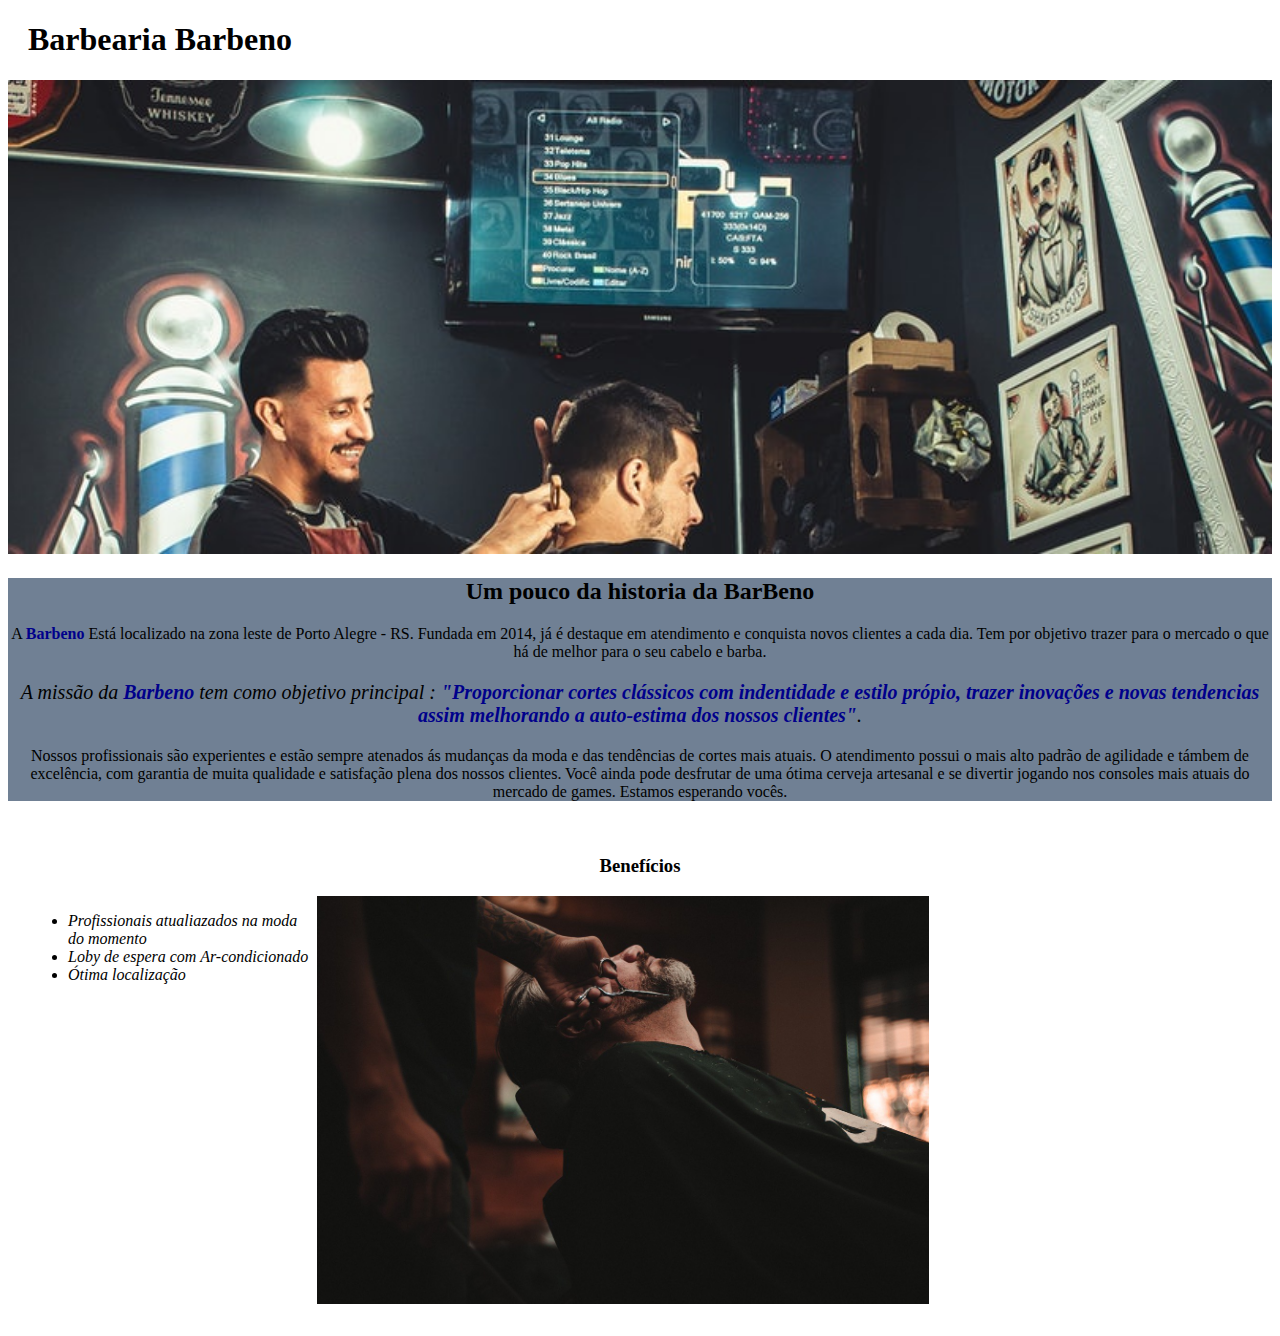
<file: Projeto Breno/index.html>
<!DOCTYPE html>
<html>
<head>
	<meta charset="utf-8">
	<meta name="viewport" content="width=device-width, initial-scale=1">
	<link rel="shortcut icon" href="../Projeto Breno/favicon/barbearia.png"type="image/x-icon">
	<link rel="stylesheet" type="text/css" href="../Projeto Breno/Css/style-home.css" >
	
	<title>Barbearia Barbeno</title>
</head>
	<body>

	  <header>
		
	  	<h1 class="titulo-principal">Barbearia Barbeno</h1>

	  </header>
			
			<img id="banner" src="../Projeto Breno/img/banner.jpg" alt="Banner" title="Banner da Barbearia" >
	
		<div class="principal">

		<h2 class="titulo-centralizado">Um pouco da historia da BarBeno</h2>

				<p>A <strong> Barbeno</strong> Está localizado na zona leste de Porto Alegre - RS. Fundada em 2014, já é destaque em atendimento e conquista novos clientes a cada dia. Tem por objetivo trazer para o mercado o que há de melhor para o seu cabelo e barba.</p>

				<p class="missao"><em>A missão da <strong>Barbeno</strong> tem como objetivo principal : <strong> "Proporcionar cortes clássicos com indentidade e estilo própio, trazer inovações e novas tendencias assim melhorando a auto-estima dos nossos clientes"</strong>.</em></p>

				<p>Nossos profissionais são experientes e estão sempre atenados ás mudanças da moda e das tendências  de cortes mais atuais. O atendimento possui o mais alto padrão de agilidade e támbem de excelência, com garantia de muita qualidade e satisfação plena dos nossos clientes. Você ainda pode desfrutar de uma ótima cerveja artesanal e se divertir jogando nos consoles mais atuais do mercado de games. Estamos esperando vocês.</p>
 	
 		</div>
	
	<div class="beneficios">
	
	<h3 class="titulo-centralizado">Benefícios </h3>
 
	<ul type="a">

			<li class="itens">Profissionais atualiazados na moda do momento</li>
			<li class="itens">Loby de espera com Ar-condicionado</li>
			<li class="itens">Ótima localização	</li>

	</ul>

			<img src="../Projeto Breno/img/beneficios.jpg" 
			class="imagembeneficios" alt="Imagem dos beneficios" title="Fotos em atividade">
</div>
</body>
</html>
</file>
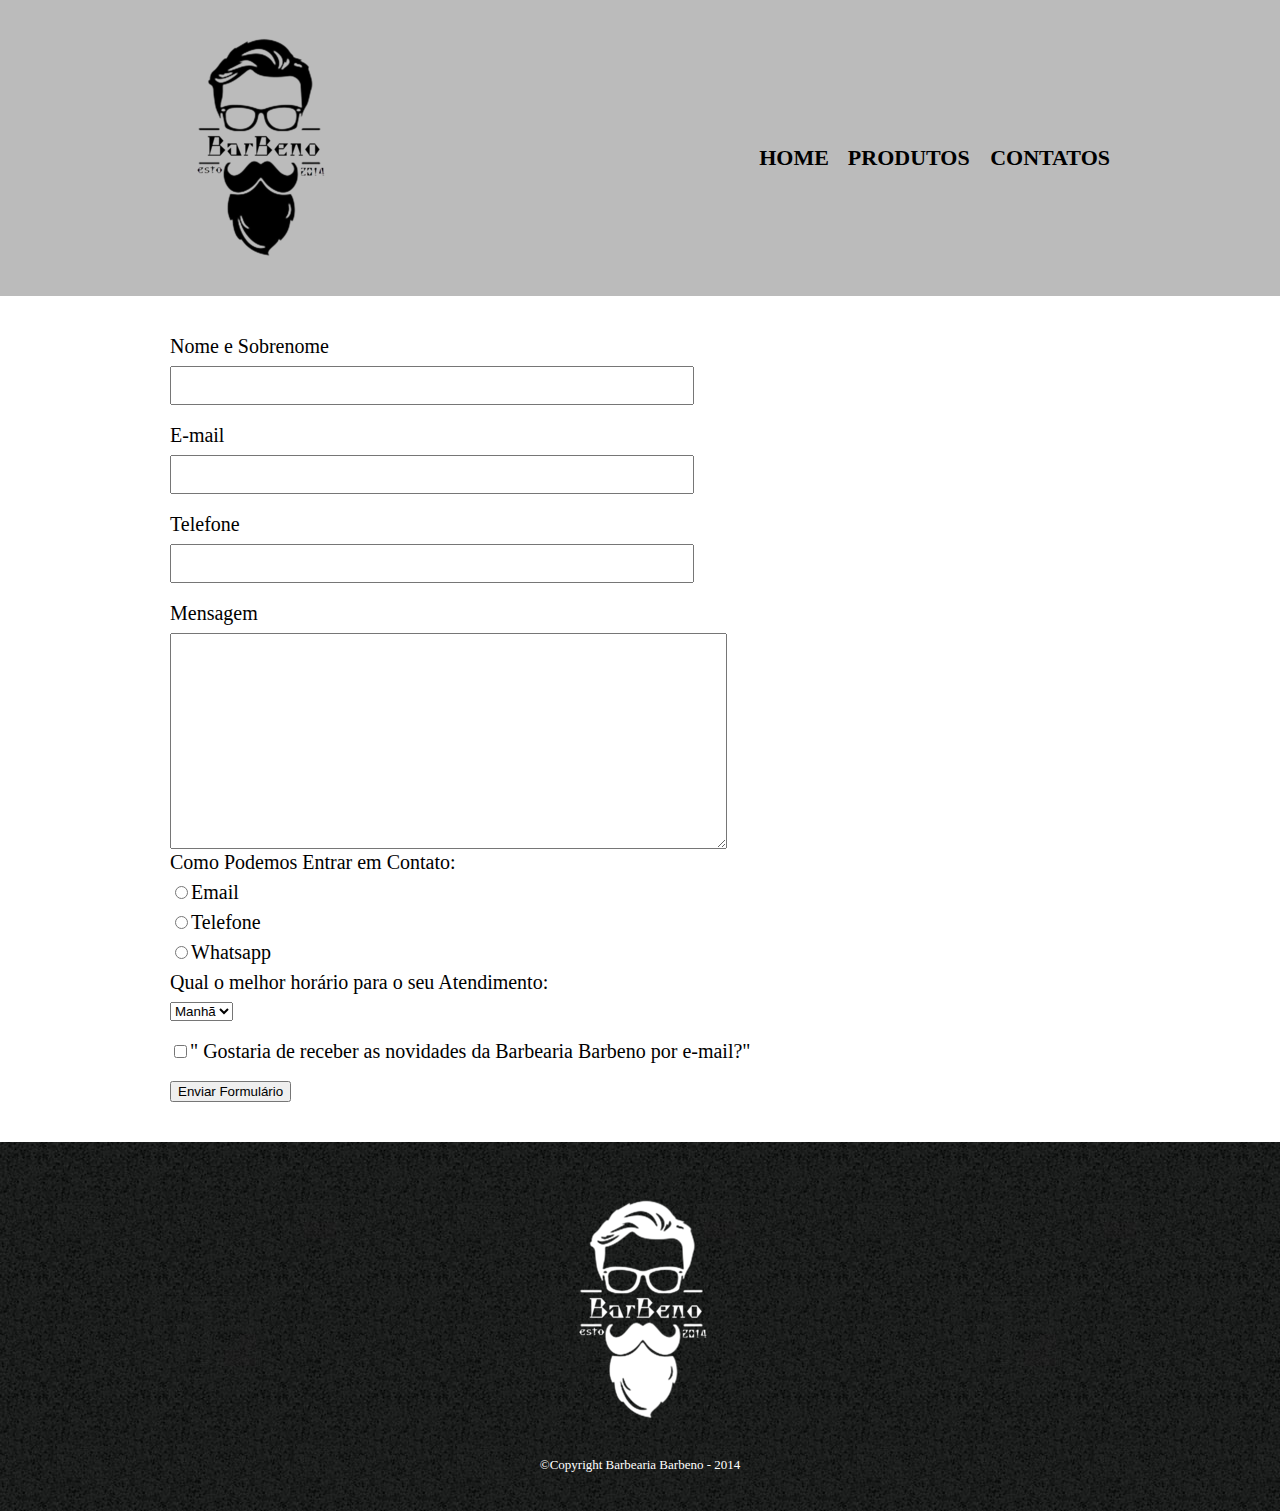
<file: Projeto Breno/contato.html>
<!doctype html>
<html lang="pt-br">
<head>
	
		<meta charset="utf-8">
		<title>Contatos - Barbearia Barbeno</title>
		<meta name="viewport" content="width=device-width, initial-scale=1.0">
		<link rel="shortcut icon" href="../Projeto Breno/favicon/barbearia.png" type="image/x-icon" >
		<link rel="stylesheet" type="text/css" href="../Projeto Breno/Css/reset.css">
		<link rel="stylesheet" type="text/css" href="../Projeto Breno/Css/style.css">
</head>
 
 <body>
 		
 	<header>
 		
 		<div class="caixacentral">

 		<h1><img src="../Projeto Breno/img/logo.png" alt="Nosso Logo" title="Logo Oficial"></h1>		
 			<nav> 	
 				<ul>
 					<li><a href="../Projeto Breno/index.html"> Home</a></li>
 					<li><a href="../Projeto Breno/produtos.html"> Produtos </a></li>
 					<li><a href="../Projeto Breno/contato.html"> Contatos</a></li>
				</ul> 		
			</nav>
 	
 		</div>
 	</header>

 			<main>
 				
 				<form>

 						<label for="NomeSobrenome"> Nome e Sobrenome</label>
 						<input type="text" id="NomeSobrenome" class="input-padrao">

 						<label for="EndEmail"> E-mail</label>
 						<input type="email" id="EndEmail" class="input-padrao">

 						<label for="Telefone"> Telefone</label>
 						<input type="tel" name="Telefone" class="input-padrao">

 						<label for="Mensagem">Mensagem</label>
 						<textarea cols="67" rows="14" id="Mensagem"></textarea>



 						<div>
 						<p>Como Podemos Entrar em Contato:</p>

 						<label for="radio-Email"><input type="radio" name="contato" value="Email" id="radio-email">Email</label>
 											

 						<label for="radio-telefone"><input type="radio" name="contato" value="Telefeno" id="">Telefone</label>
 						

 						<label for="radio-whatsApp"><input type="radio" name="contato" value="WhatsApp" id="radio-whatsApp">Whatsapp</label>
 						
 						</div>

 						<div>
 							<p>Qual o melhor horário para o seu Atendimento:</p>
 							<select>
 								<option>Manhã</option>
 								<option>Tarde</option>
 								<option>Noite</option>
 							</select>	
 						</div>

 						<label class="checkbox"><input type="checkbox">" Gostaria de receber as novidades da Barbearia Barbeno por e-mail?"</label>			

 						<input type="submit" name="contato" value="Enviar Formulário">
 					

 				
 				</form>


 			</main>

 	<footer>
 		
 			<img src="../Projeto Breno/img/logobranco.png">
 			<p class="copyright">&copy;Copyright Barbearia Barbeno - 2014 </p>
 		</footer>




</body>
</html
</file>
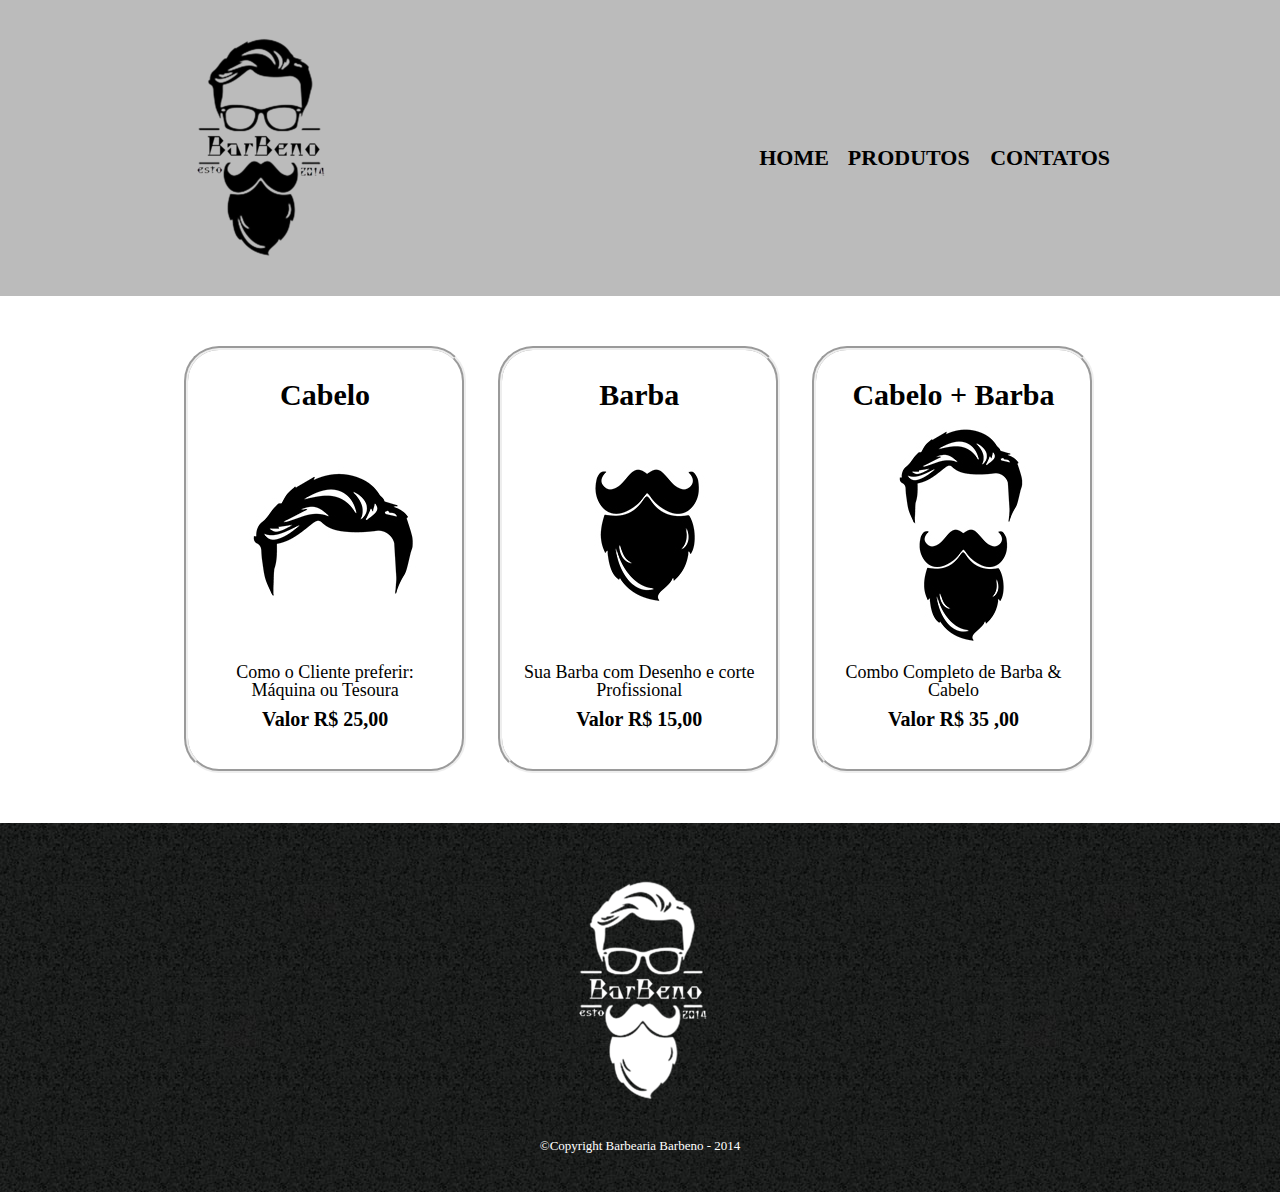
<file: Projeto Breno/produtos.html>
<!doctype html>
<html lang="pt-br">
<head>
	
		<meta charset="utf-8">
		<title>Produtos - Barbearia Barbeno</title>
		<meta name="viewport" content="width=device-width, initial-scale=1.0">
		<link rel="shortcut icon" href="../Projeto Breno/favicon/barbearia.png" type="image/x-icon" >
		<link rel="stylesheet" type="text/css" href="../Projeto Breno/Css/reset.css">
		<link rel="stylesheet" type="text/css" href="../Projeto Breno/Css/style.css">
</head>
 
 <body>
 		
 	<header>
 		
 		<div class="caixacentral">

 		<h1><img src="../Projeto Breno/img/logo.png" alt="Nosso Logo" title="Logo Oficial"></h1>		
 			<nav> 	
 				<ul>
 					<li><a href="../Projeto Breno/index.html"> Home</a></li>
 					<li><a href="produtos.html"> Produtos </a></li>
 					<li><a href="../Projeto Breno/contato.html"> Contatos</a></li>
				</ul> 		
			</nav>
 	
 		</div>
 	</header>

 	<main>
 		<ul class="produtos">
 			<li>
 				<h2>Cabelo</h2>
 				<img src="../Projeto Breno/img/cabelo.jpg" alt="Corte de Cabelo" title="Corte de Cabelo">
 				<p class="descricao">Como o Cliente preferir: Máquina ou Tesoura</p>
 				<p class="preco">Valor R$ 25,00</p>
 			</li>
 		
 			<li>
 				<h2>Barba</h2>
 				<img src="../Projeto Breno/img/barba.jpg" alt="Corte de Barba" title="Corte de Barba">
 				<p class="descricao">Sua Barba com Desenho e corte Profissional</p>
 				<p class="preco">Valor R$ 15,00</p>
 			</li>

 			<li>
 				<h2>Cabelo + Barba</h2>
 				<img src="../Projeto Breno/img/cabelo+barba.jpg" alt="Corte de cabelo e barba" title="Corte de cabelo e barba">
 				<p class="descricao">Combo Completo de Barba & Cabelo</p>
 				<p class="preco">Valor R$ 35
 				,00</p>
 			</li>
 		
 		</ul>

 	</main>

 		<footer>
 		
 			<img src="../Projeto Breno/img/logobranco.png">
 			<p class="copyright">&copy;Copyright Barbearia Barbeno - 2014 </p>
 		</footer>




</body>
</html
</file>
<file: Projeto Breno/Css/style-home.css>
body {
}

#banner {
	width: 100%;
}

.principal {
	background:#708094 ;
}

.titulo-principal {
	padding-left:20px ;
}

.titulo-centralizado {
	text-align: center;
}


ul {
	display: inline-block;
	vertical-align: top;
	width: 20%;
	margin-rigth: 15%;
}


.imagembeneficios {
	width: 50%;
}


p {
	text-align: center;
}


.missao {
	font-size:20px;
}


strong {
	color: #00008B;
}


strong em {
	color: #00008B;
}

.itens {
	font-style: italic ;
}

.beneficios {
	background:FFFFFF ;
	padding: 20px;
}
</file>
<file: Projeto Breno/Css/style.css>
header{
	background: #BBBBBB;
	padding:20px 0;
}

.caixacentral {
	position: relative;
	width: 940px;
	margin: 0 auto;

}

nav {
	position:absolute;
	top:127px;
	right:0;
}

nav li {
	display: inline;
	margin: 0 0 0 15px;
} 

nav a {
	text-transform: uppercase;
	color:  #000000;
	font-weight: bold;
	font-size:22px;
	text-decoration: none;
}


nav a:hover {
	color: #00FFFF;
}

.produtos {
	width: 940px;
	margin:0 auto;
	padding: 50px 0;
}

.produtos li {
	display: inline-block;
	text-align: center;
	width: 30%;
	vertical-align: top;
	margin: 0 1.5%;
	padding:30px 20px;
	box-sizing: border-box;
	border: 4px groove; #000000;
	border-radius: 35px;
}

.produtos li:hover{
	border-color:#00FFFF;
}

.produtos li:active {
	border-color: #1E90FF;
}

.produtos li:hover h2 {
	font-size: 34px;
} 

.produtos h2 {
	font-size: 30px;
	font-weight: bold;
}

.descricao {
	font-size:18px;

}

.preco{
	font-size:20px;
	font-weight: bold;
	margin: 10px;
}

footer {
	text-align:center;
	background: url("../img/bgrodape.jpg");
	padding: 40px 0;

}

.copyright {
	color: #FFFFFF;
	font-size: 13px;
	margin: 20px 0 0;
}

main {
	width: 940px;
	margin: 0 auto;
}
form {
	margin: 40px 0;
}

form label, form p {
	display: block;
	font-size: 20px;
	margin: 0 0 10px 
}

.input-padrao{
	display: block;
	margin: 0 0 20px;
	padding: 10px 25px;
	width: 50%;
}

.checkbox {
	margin: 20px 0;
}

div label:hover{
	font-size: 21px;
	color: #FF0000;


}
</file>
